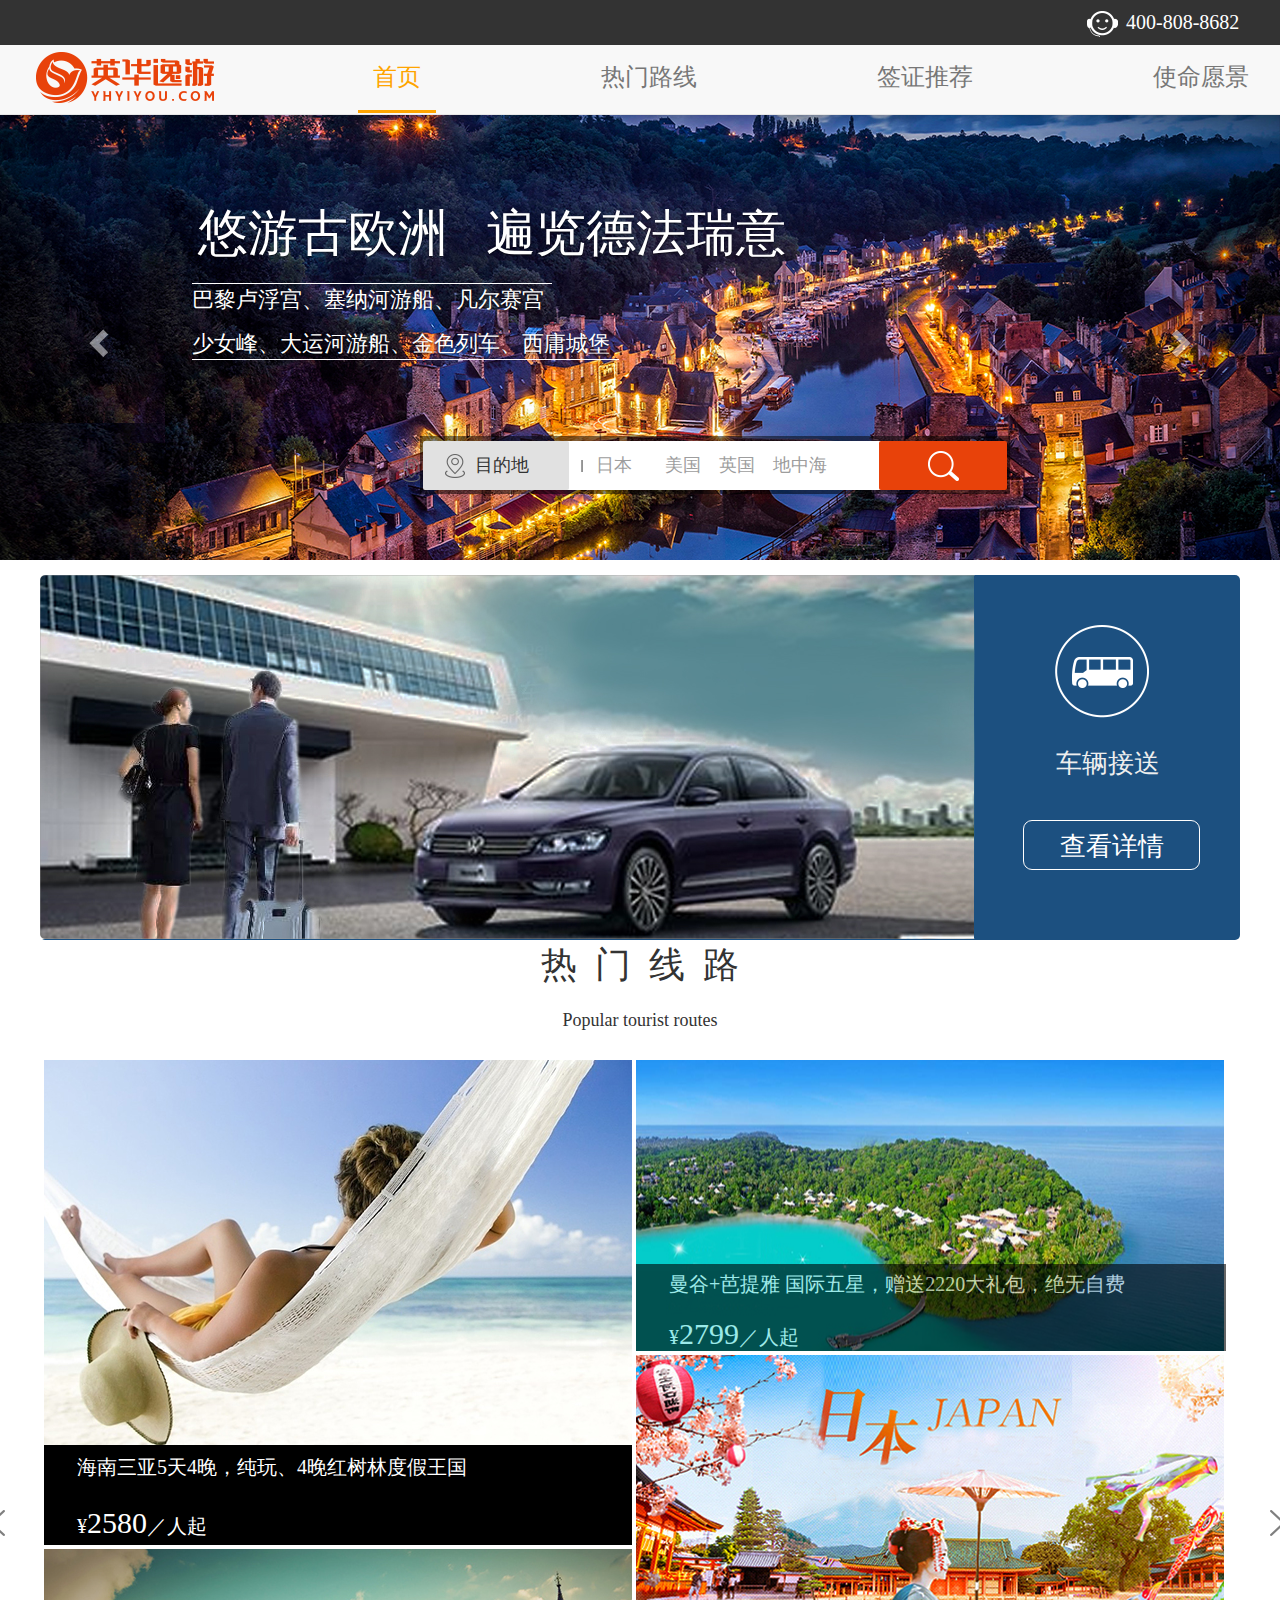
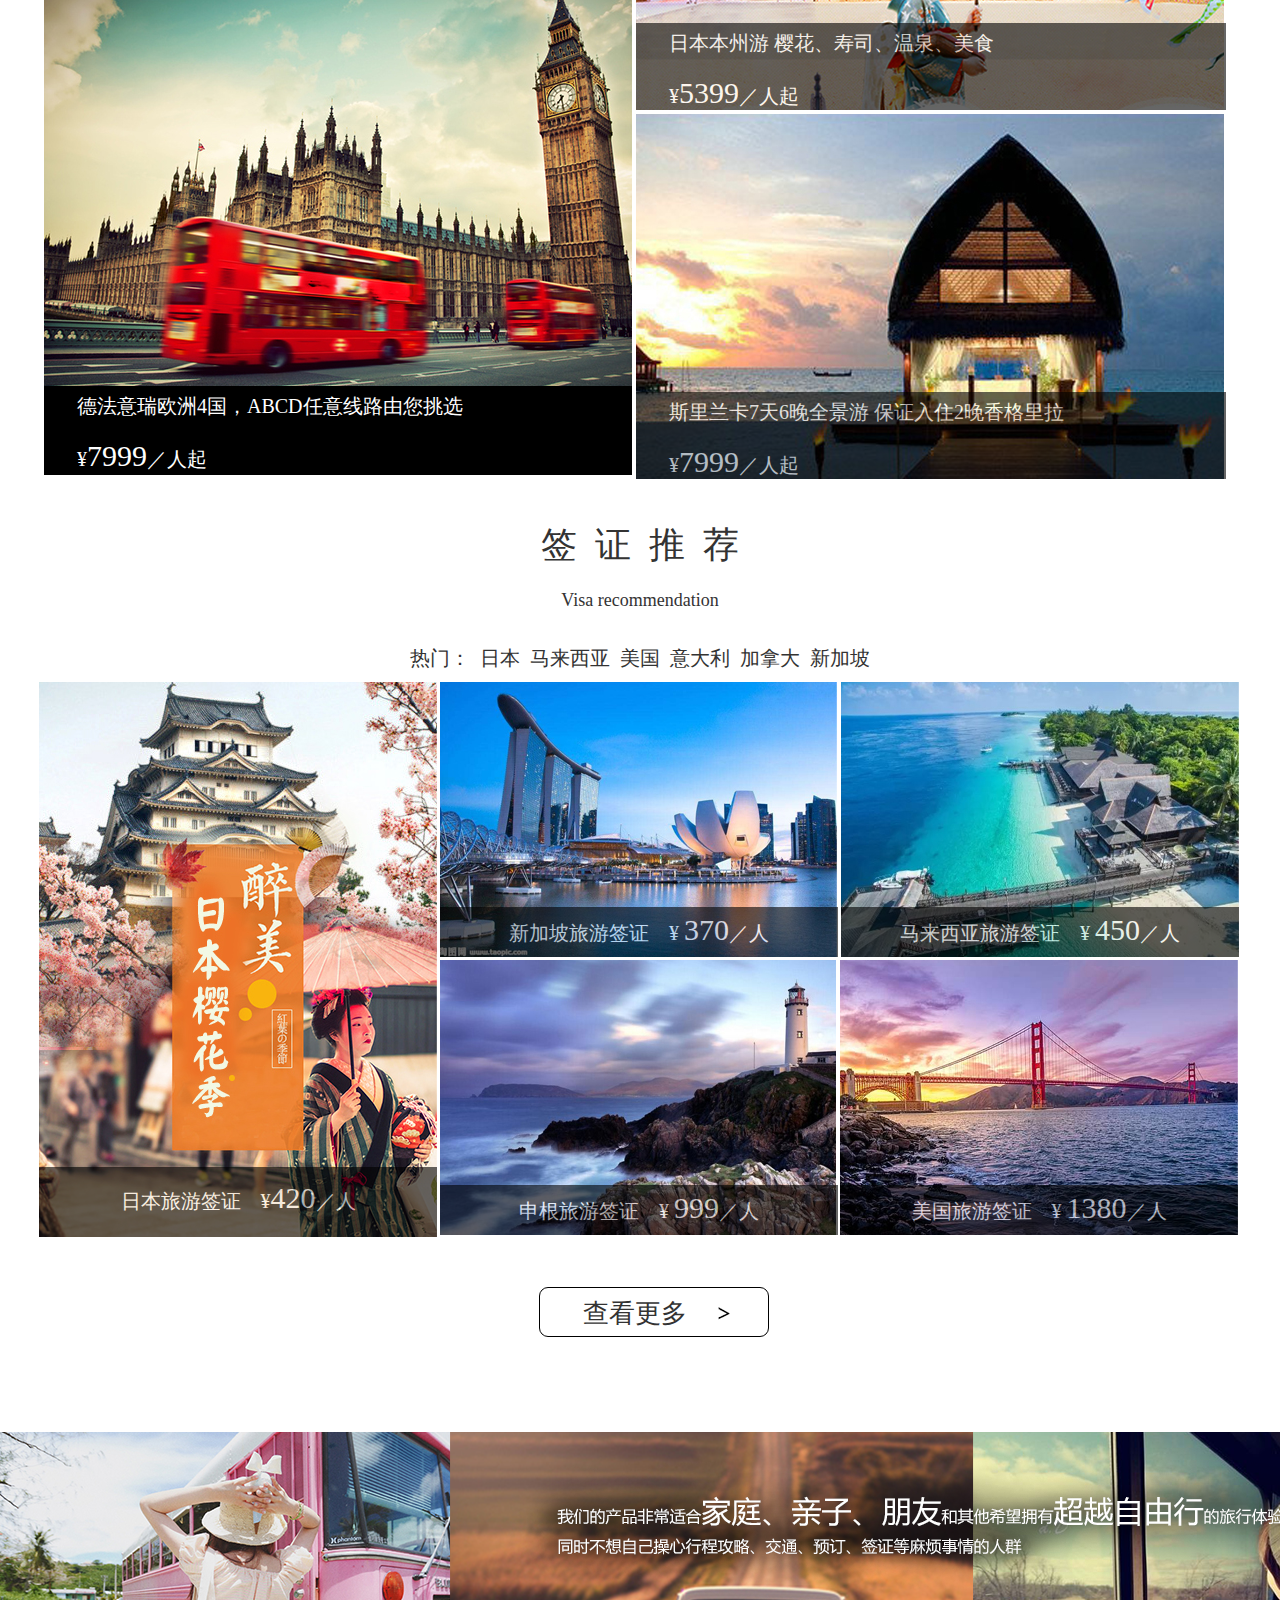
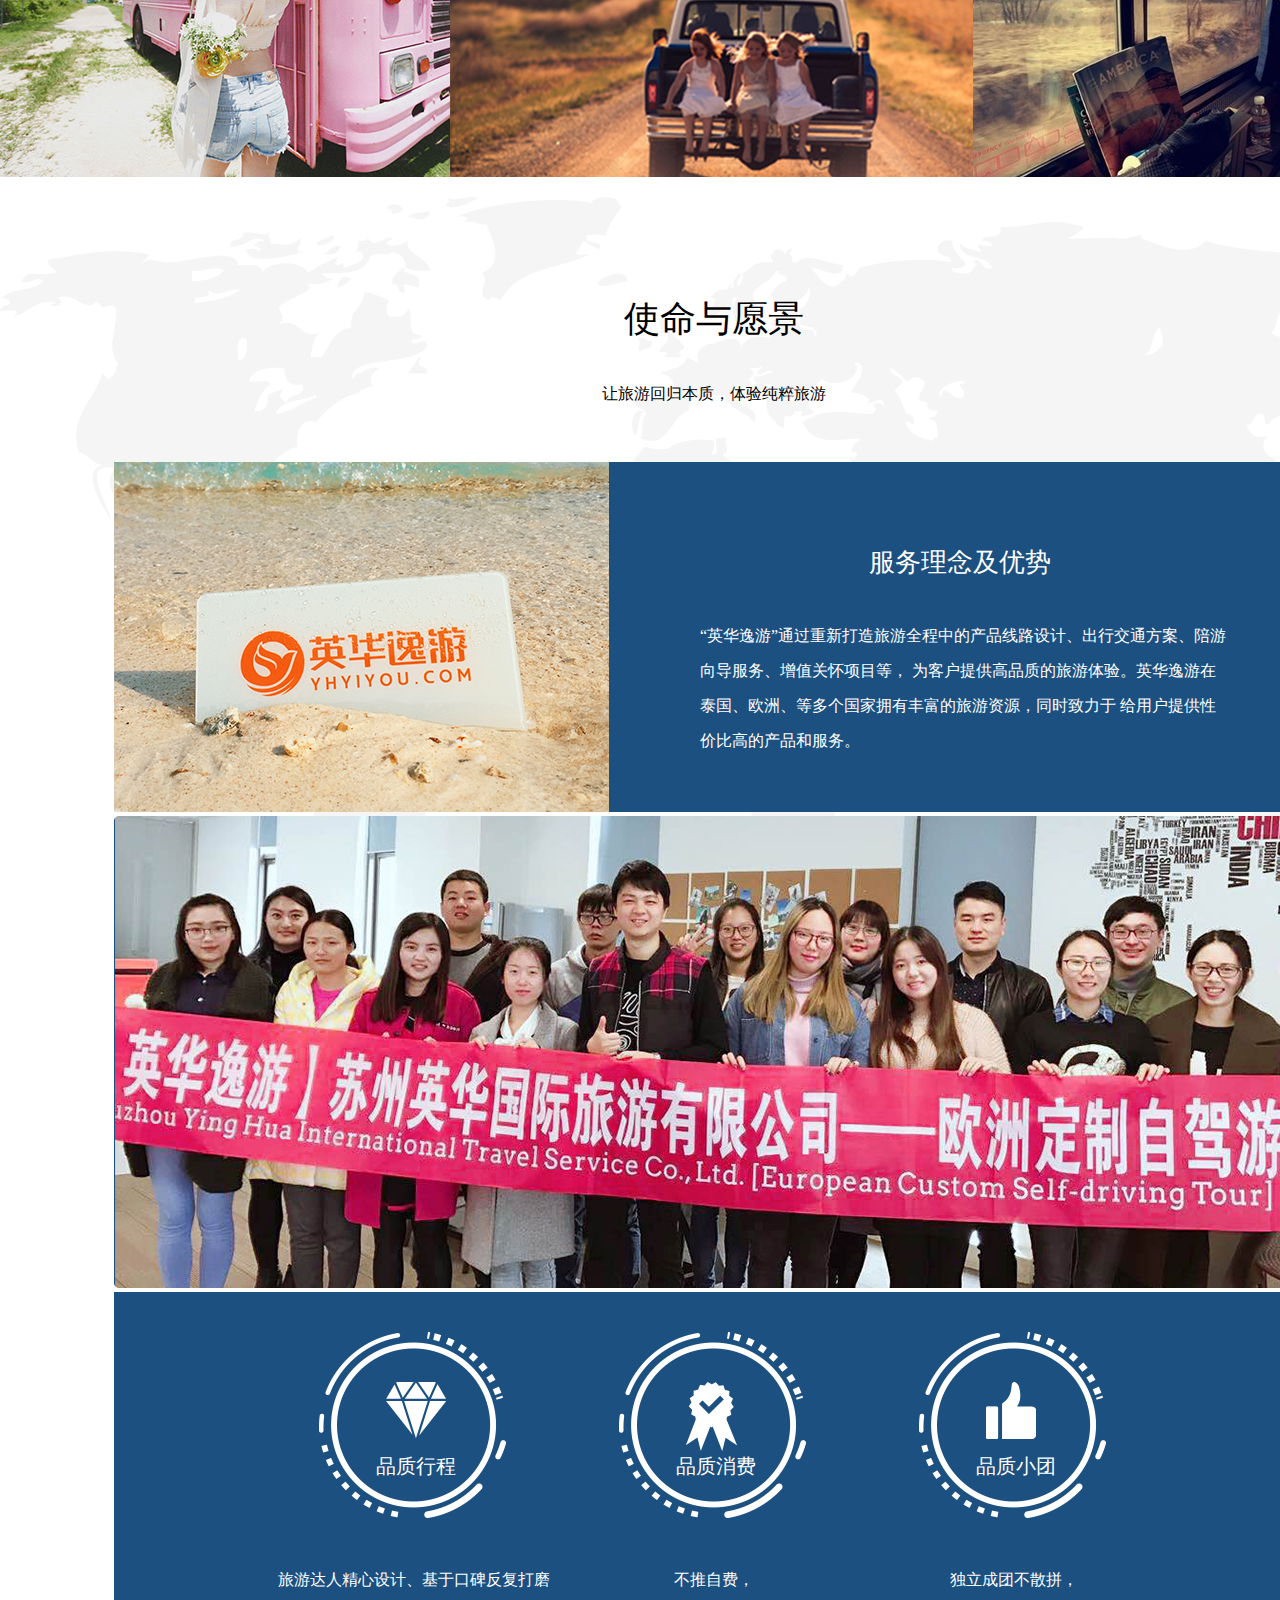
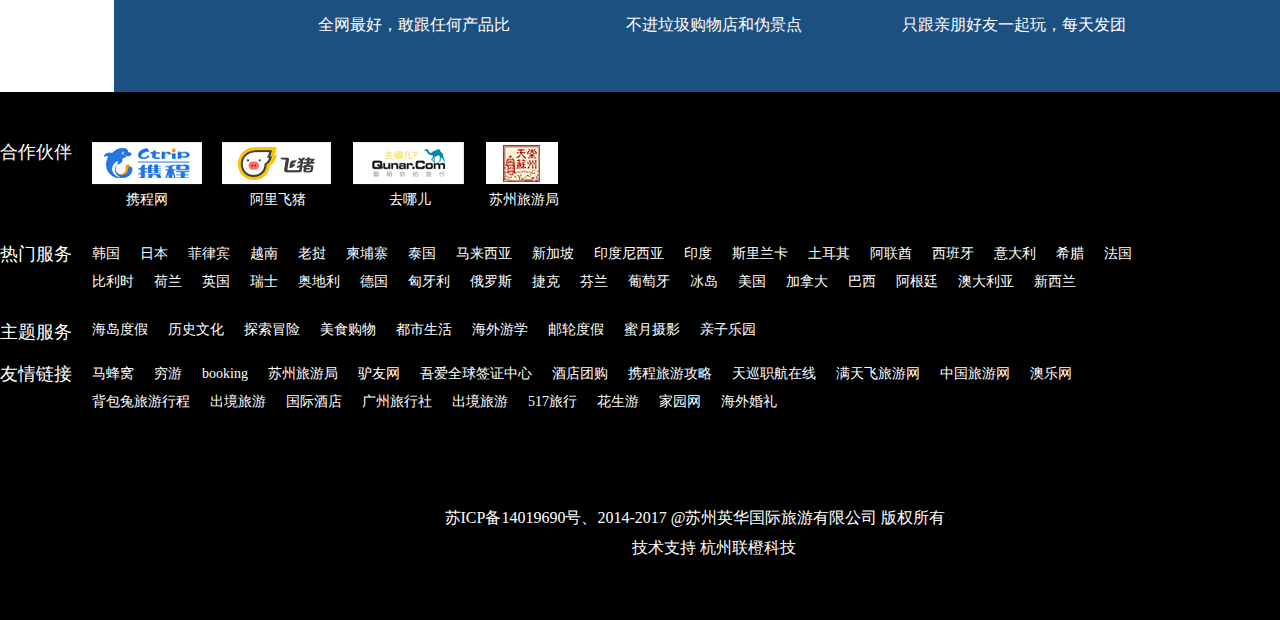
<file: index.html>
<!DOCTYPE html>
<html>

<head lang="en">
    <meta charset="UTF-8">
    <meta name="viewport" content="width=device-width, initial-scale=1.0">
    <title>英华逸游</title>
    <link rel="stylesheet" type="text/css" href="css/a.css" rel="stylesheet" media="screen">
</head>

<body data-spy="scroll" data-target="#myNav">
    <script src="js/jquery.js"></script>
    <script src="js/bootstrap.js"></script>

    <div id="container">
        <div id="aaa"></div>

        <div class="upper">
            <div class="upper2">
                <ul>
                    <li><img src="./img/tell.png"></li>
                    <li class="upper0">400-808-8682</li>
                    <li class="upper1">请登录</li>
                    <li><img src="./img/first.png"></li>
                    <li>注册</li>
                </ul>
            </div>
        </div>


        <div style="background-color: gray">
            <nav class="navbar navbar-default  navbar-fixed-top" id="myNav">
                <div class="navbar-header">
                    <button class="navbar-toggle" type="button" data-toggle="collapse" data-target="#bs-1">
                        <span class="icon-bar"></span>
                        <span class="icon-bar"></span>
                    </button>
                    <a class="navbar-brand" href="#" style="margin-left:10%"><img src="./img/logo.png"></a>
                </div>
                <div class="collapse navbar-collapse" id="bs-1" class="main" style="width:1428px">
                    <ul class="nav navbar-nav">
                        <li class="active">
                            <a href="#aaa">首页</a>
                        </li>
                        <li>
                            <a href="#bbb">热门路线</a>
                        </li>
                        <li>
                            <a href="#ccc">签证推荐</a>
                        </li>
                        <li>
                            <a href="#ddd">使命愿景</a>
                        </li>
                    </ul>
                </div>
            </nav>
        </div>


        <div>
            <div class="head2">
                <div id="generic" class="carousel slide" data-ride="carousel" data-interval="2000" data-wrap="true">
                    <!-- 轮播（Carousel）项目 -->
                    <div class="carousel-inner">
                        <div class="item active">
                            <img alt="First slide" src="img/banner.jpg" style="width:100%;height:446px">
                            <div class="carousel-caption">
                                <div class="freedom1">
                                    <p>悠游古欧洲&nbsp;&nbsp;&nbsp;遍览德法瑞意</p>
                                </div>
                                <div class="freedom4">
                                    <p>全程升级热早+1晚5星酒店</p>
                                </div>
                                <div class="freedom2">
                                    <p>巴黎卢浮宫、塞纳河游船、凡尔赛宫</p>
                                </div>
                                <div class="freedom3">
                                    <p>少女峰、大运河游船、金色列车、西庸城堡</p>
                                </div>
                            </div>
                        </div>
                        <div class="item">
                            <img alt="Second slide" src="img/banner2.jpg" style="width:100%;height:446px">
                        </div>

                        <!-- 轮播（Carousel）导航 -->
                        <a class="left carousel-control" href="#generic" data-slide="prev">
                            <span class="glyphicon glyphicon-chevron-left"></span>
                        </a>
                        <a class="right carousel-control" href="#generic" data-slide="next">
                            <span class="glyphicon glyphicon-chevron-right"></span>
                        </a>
                    </div>
                </div>
                <div class="head3"></div>
                <div class="head6" class="clear:after">
                    <div class="head5">
                        <p>目的地</p>
                    </div>
                    <ul class="head7">
                        <li>日本</li>
                        <li>美国</li>
                        <li>英国</li>
                        <li>地中海</li>
                    </ul>
                    <button class="head4"><img src="./img/search.png" alt=""></button>
                </div>


                <div class="hbegin">
                    <div class="hbegin4">
                        <img src="./img/carH.png" alt="">
                        <p class="hbegin3">机场接送&nbsp;&nbsp;省心省力</p>
                        <p class="hbegin1">提供上海、苏州、无锡各市</p>
                        <p class="hbegin2">往返机场、码头接送服务，更有包车服务</p>
                        <div class="hbegin5">查看详情</div>
                    </div>
                </div>


                <div class="begin2">
                    <div class="begin4">
                        <img float="left" src="./img/Sbanner2.jpg" alt="">
                        <div class="begin5"><img src="./img/car.png" alt=""></div>
                        <h3>车辆接送</h3>
                        <div class="begin7">
                            <div>查看详情</div>
                        </div>
                    </div>
                </div>


                


                <div id="bbb">
                <div class="route1">
                    <p class="route2">热&nbsp;&nbsp;门&nbsp;&nbsp;线&nbsp;&nbsp;路</p>
                    <p class="route3">Popular tourist routes</p>
                </div>


                <div class="hroute">
                        <div class="hroute1">
                            <div class="hroute11"></div>
                            <div class="hroute12">热门路线</div>
                        </div>
                        <div class="hroute2">
                            <div class="hroute21">
                                <img src="./img/hot1.jpg" alt="">
                                <div class="hroute22">
                                    <p>海南三亚5天4晚</p>
                                    <p class="hroute24">纯玩、4晚红树林度假王国</p>
                                    <p>¥<span>2580</span>／人起</p>
                                </div>
                            </div>
                            <div class="hroute21">
                                <img src="./img/hot2.jpg" alt="">
                                <div class="hroute22">
                                    <p>德法意瑞欧洲4国</p>
                                    <p class="hroute24">ABCD任意线路由您挑选</p>
                                    <p>¥<span>7999</span>／人起</p>
                                </div>
                            </div>
                            <div class="hroute3">
                                <p>查看更多</p>
                            </div>
                        </div>
                    </div>
                </div>


                <div class="routep1" class="clear:after">
                    <div class="routep4">
                        <div class="routepa"><img src="./img/hotL.png" alt=""></div>
                        <div class="routepb"><img src="./img/hotR.png" alt=""></div>
                        <ul class="routep5">
                            <li><img src="./img/hot1.jpg" alt=""></li>
                            <li class="routep2">
                                <p>海南三亚5天4晚，纯玩、4晚红树林度假王国</p>
                                <p>¥<span class="routep8">2580</span>／人起</p>
                            </li>
                            <li class="routep6"><img src="./img/hot2.jpg" alt=""></li>
                            <li class="routep3">
                                <p>德法意瑞欧洲4国，ABCD任意线路由您挑选</p>
                                <p>¥<span class="routep8">7999</span>／人起</p>
                            </li>
                        </ul>
                        <ul class="routep5">
                            <li class="routea">
                                <div class="routep7">
                                    <p>曼谷+芭提雅 国际五星，赠送2220大礼包，绝无自费</p>
                                    <p>¥<span class="routep8">2799</span>／人起</p>
                                </div>
                            </li>
                            <li class="routeb">
                                <div class="routep7">
                                    <p>日本本州游 樱花、寿司、温泉、美食</p>
                                    <p>¥<span class="routep8">5399</span>／人起</p>
                                </div>
                            </li>
                            <li class="routec">
                                <div class="routep7">
                                    <p>斯里兰卡7天6晚全景游 保证入住2晚香格里拉</p>
                                    <p>¥<span class="routep8">7999</span>／人起</p>
                                </div>
                            </li>
                        </ul>
                    </div>
                </div>




                <div id="ccc">
                    <div class="good1">
                        <p class="good2">签&nbsp;&nbsp;证&nbsp;&nbsp;推&nbsp;&nbsp;荐</p>
                        <p class="good4">Visa recommendation</p>
                        <p class="good5">
                            热门：&nbsp;&nbsp;日本&nbsp;&nbsp;马来西亚&nbsp;&nbsp;美国&nbsp;&nbsp;意大利&nbsp;&nbsp;加拿大&nbsp;&nbsp;新加坡
                        </p>
                    </div>

                    <div class="hgood">
                            <div class="hroute1">
                                <div class="hroute11"></div>
                                <div class="hroute12">签证推荐</div>
                            </div>
                            <div class="hgood2">
                                <div class="hgood4">
                                    <div>
                                        <p class="hgood6">日本旅游签证</p>
                                        <p class="hgood7">¥<span>420</span></p>
                                    </div>
                                </div>
                                <div class="hgood3">
                                    <div>
                                        <div class="hgood5">
                                            <p class="hgood6">美国旅游签证</p>
                                            <p class="hgood7">¥<span>1380</span></p>
                                        </div>
                                    </div>
                                    <div>
                                        <div class="hgood5">
                                            <p class="hgood6">新加坡旅游签证</p>
                                            <p class="hgood7">¥<span>370</span></p>
                                        </div>
                                    </div>
                                </div>
                                <div class="hgood9">
                                    <p>查看更多</p>
                                </div>
                            </div>
                        </div>
                </div>


                <div class="goodp">
                    <div class="goodp1">
                        <div class="goodp2">
                            <img src="./img/visa1.jpg" alt="">
                            <div class="goodpa">
                                <p>日本旅游签证<span class="goodpa2">¥</span><span class="goodpa1">420</span>／人</p>
                            </div>
                        </div>
                        <ul class="goodp3">
                            <li>
                                <img src="./img/visa2.jpg" alt="">
                                <div class="goodpb">
                                    <p class="goodpb1">新加坡旅游签证<span class="goodpa2">¥</span>
                                        <span class="goodpa1">370</span>／人</p>
                                </div>
                            </li>
                            <li>
                                <img src="./img/visa3.jpg" alt="">
                                <div class="goodpb">
                                    <p class="goodpb1">马来西亚旅游签证<span class="goodpa2">¥</span>
                                        <span class="goodpa1">450</span>／人</p>
                                </div>
                            </li>
                            <li style="padding-top: 3px;">
                                <img src="./img/visa4.jpg" alt="">
                                <div class="goodpb">
                                    <p class="goodpb1">申根旅游签证<span class="goodpa2">¥</span>
                                        <span class="goodpa1">999</span>／人</p>
                                </div>
                            </li>
                            <li  style="padding-top: 3px;">
                                <img src="./img/visa5.jpg" alt="">
                                <div class="goodpb">
                                    <p class="goodpb1">美国旅游签证<span class="goodpa2">¥</span>
                                        <span class="goodpa1">1380</span>／人</p>
                                </div>
                            </li>
                        </ul>
                        <div class="goodp4">
                            <p>查看更多</p>
                        </div>
                    </div>
                </div>


                <div class="picture">
                    <div class="picture1"></div>
                </div>

                
                <div id="ddd">
                        <div class="hlast">
                                <div class="hroute1">
                                    <div class="hroute11"></div>
                                    <div class="hroute12">使命与愿景：</div>
                                    <p class="hlastone">让旅游回归本质，体验纯粹旅游</p>
                                </div>
                                <div class="hback">
                                    <div>
                                        <img src="./img/mission1.jpg" alt="" class="hback1">
                                        <div class="hback2">
                                            <p class="hback3">--服务理念--</p>
                                            <p>“英华逸游”通过重新打造旅游全程中的产品线路设计、出行交通方案、陪游向导服务、增值关怀项目等，
                                                为客户提供高品质的旅游体验。英华逸游在泰国、欧洲、等多个国家拥有丰富的旅游资源，同时致力于
                                                给用户提供性价比高的产品和服务。
                                            </p>
                                        </div>
                                        <img src="./img/mission2.jpg" alt="" class="hback4">
                                        <div class="hback5">
                                            <p class="hback3">--服务优势--</p>
                                            <div>
                                                <img src="./img/icon11.png" alt="">
                                                <div>
                                                <p>旅游达人精心设计、基于口碑反复打磨,</p>
                                                <p>告别人山人海鸡肋景点</p>
                                                <p>全网最好，敢跟任何产品比</p>
                                                </div>
                                            </div>
                                            <div>
                                                <img src="./img/icon22.png" alt="">
                                                <div>
                                                <p>不推自费，</p>
                                                <p>不进垃圾购物店和伪景点</p>
                                                </div>
                                            </div>
                                            <div>
                                                <img src="./img/icon33.png" alt="">
                                                <div>
                                                <p>独立成团不散拼，</p>
                                                <p>只跟亲朋好友一起玩，每天发团</p>
                                                </div>
                                            </div>
                                        </div>
                                    </div>
                                </div>
                            </div>
            
                <div class="last">
                    <div class="last1">
                        <div class="last2">
                            <h1>使命与愿景</h1>
                            <h2>让旅游回归本质，体验纯粹旅游</h2>
                            <div class="last5"><img src="./img/mission1.jpg" alt=""></div>
                            <div class="last4">
                                <h4>服务理念及优势</h4>
                                <div>
                                    <p>“英华逸游”通过重新打造旅游全程中的产品线路设计、出行交通方案、陪游向导服务、增值关怀项目等，
                                        为客户提供高品质的旅游体验。英华逸游在泰国、欧洲、等多个国家拥有丰富的旅游资源，同时致力于
                                        给用户提供性价比高的产品和服务。
                                    </p>
                                </div>
                            </div>
                            <div class="last6"><img src="./img/mission2.jpg" alt="" style="padding-top: 4px"></div>
                            <div class="last3">
                                <ul>
                                    <li>
                                        <div>
                                            <img src="./img/icon1.png" alt="" class="assure">
                                            <img src="./img/rorate.png" alt="">
                                            <p class="assure2">品质行程</p>
                                        </div>
                                        <p>旅游达人精心设计、基于口碑反复打磨</p>
                                        <p>全网最好，敢跟任何产品比</p>
                                    </li>
                                    <li>
                                        <div>
                                            <img src="./img/icon2.png" alt="" class="assure">
                                            <img src="./img/rorate.png" alt="">
                                            <p class="assure2">品质消费</p>
                                        </div>
                                        <p>不推自费，</p>
                                        <p>不进垃圾购物店和伪景点</p>
                                    </li>
                                    <li>
                                        <div>
                                            <img src="./img/icon3.png" alt="" class="assure">
                                            <img src="./img/rorate.png" alt="">
                                            <p class="assure2">品质小团</p>
                                        </div>
                                        <p>独立成团不散拼，</p>
                                        <p>只跟亲朋好友一起玩，每天发团</p>
                                    </li>
                                </ul>
                            </div>
                        </div>
                    </div>
                </div>
                </div>


                <div class="down1">
                    <div class="down10">
                        <ul>
                            <li>
                                <ul>
                                    <li>合作伙伴</li>
                                    <li>
                                        <img src="./img/q1.png">
                                        <p>携程网</p>
                                    </li>
                                    <li>
                                        <img src="./img/q2.png">
                                        <p>阿里飞猪</p>
                                    </li>
                                    <li>
                                        <img src="./img/q3.png">
                                        <p>去哪儿</p>
                                    </li>
                                    <li>
                                        <img src="./img/q4.png">
                                        <p>苏州旅游局</p>
                                    </li>
                                </ul>
                            </li>
                        </ul>
                        <ul class="down11">
                            <li style="font-size:18px;margin-bottom:25px;">热门服务</li>
                            <li>韩国</li>
                            <li>日本</li>
                            <li>菲律宾</li>
                            <li>越南</li>
                            <li>老挝</li>
                            <li>柬埔寨</li>
                            <li>泰国</li>
                            <li>马来西亚</li>
                            <li>新加坡</li>
                            <li>印度尼西亚</li>
                            <li>印度</li>
                            <li>斯里兰卡</li>
                            <li>土耳其</li>
                            <li>阿联酋</li>
                            <li>西班牙</li>
                            <li>意大利</li>
                            <li>希腊</li>
                            <li>法国</li>
                            <li>比利时</li>
                            <li>荷兰</li>
                            <li>英国</li>
                            <li>瑞士</li>
                            <li>奥地利</li>
                            <li>德国</li>
                            <li>匈牙利</li>
                            <li>俄罗斯</li>
                            <li>捷克</li>
                            <li>芬兰</li>
                            <li>葡萄牙</li>
                            <li>冰岛</li>
                            <li>美国</li>
                            <li>加拿大</li>
                            <li>巴西</li>
                            <li>阿根廷</li>
                            <li>澳大利亚</li>
                            <li>新西兰</li>
                        </ul>
                        <ul class="down12">
                            <li style="font-size:18px;">主题服务</li>
                            <li>海岛度假</li>
                            <li>历史文化</li>
                            <li>探索冒险</li>
                            <li>美食购物</li>
                            <li>都市生活</li>
                            <li>海外游学</li>
                            <li>邮轮度假</li>
                            <li>蜜月摄影</li>
                            <li>亲子乐园</li>
                        </ul>
                        <ul class="down13">
                            <li style="font-size:18px;margin-bottom:25px;">友情链接</li>
                            <li>马蜂窝</li>
                            <li>穷游</li>
                            <li>booking</li>
                            <li>苏州旅游局</li>
                            <li>驴友网</li>
                            <li>吾爱全球签证中心</li>
                            <li>酒店团购</li>
                            <li>携程旅游攻略</li>
                            <li>天巡职航在线</li>
                            <li>满天飞旅游网</li>
                            <li>中国旅游网</li>
                            <li>澳乐网</li>
                            <li>背包兔旅游行程</li>
                            <li>出境旅游</li>
                            <li>国际酒店</li>
                            <li>广州旅行社</li>
                            <li>出境旅游</li>
                            <li>517旅行</li>
                            <li>花生游</li>
                            <li>家园网</li>
                            <li>海外婚礼</li>
                        </ul>
                    </div>
                </div>


                <div class="hbottom1">
                    <div class="hbottom3">
                        <div class="hbottom2">
                            <ul>
                                <li>苏ICP备14019690号、2014-2017</li>
                                <li>@苏州英华国际旅游有限公司 版权所有</li>
                                <li>技术支持 杭州联橙科技</li>
                            </ul>
                        </div>
                    </div>
                </div>


                <div class="bottom1">
                    <div class="bottom3">
                        <div class="bottom2">
                            <ul>
                                <li>苏ICP备14019690号、2014-2017 @苏州英华国际旅游有限公司 版权所有</li>
                                <li>技术支持 杭州联橙科技</li>
                            </ul>
                        </div>
                    </div>
                </div>
            </div>
        </div>
        <script>
            /*window.onload=function(){
                        var cover=document.getElementsByClassName('head1')[0];
            
                        window.onscroll=function(){
                            var st=document.documentElement.scrollTop || document.body.scrollTop;
                            if(st>180){
                                cover.style.position='fixed'
                            }
                            else{
                                cover.style.position='static'
                            }
                        }
                    }*/
        </script>
</body>

</html>
</file>
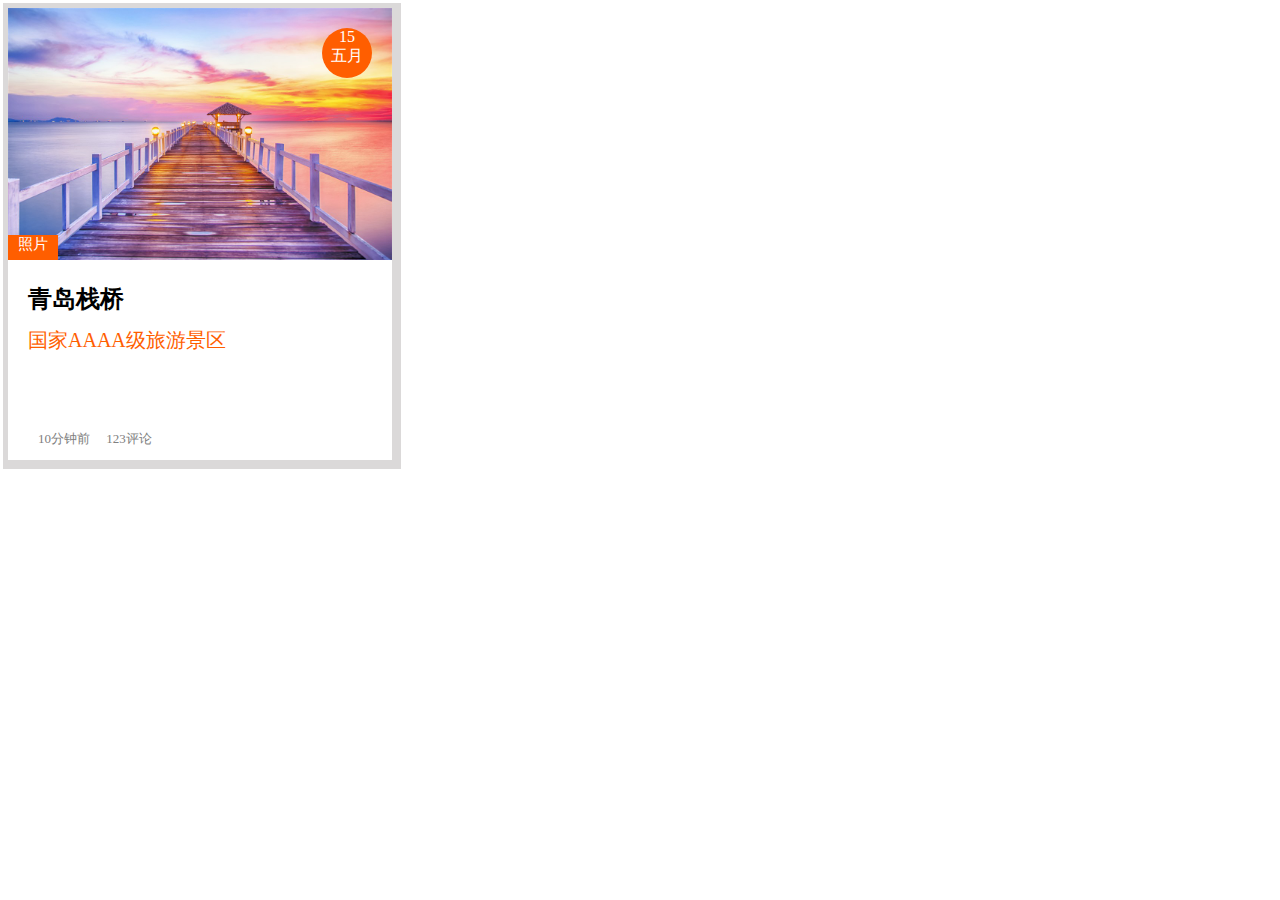
<file: four.html>
﻿<!DOCTYPE html>
<html>
<head>
	<meta charset="utf-8" />
	<title>背景</title>
    <style type="text/css">
        .box{
            width:384px;
            height:452px;
            box-shadow:2px 2px 0px 7px rgb(219, 217, 217);
            position:relative; 
            overflow: hidden;
        }
		.first{
			width: 384px;
			height: 252px;
			background-repeat: no-repeat;
	        background-size: contain;
            background-image: url(zhanqiao.jpg);
            transition: transform 1s ease;
		}
        .first div{
            opacity:0;
            width:384px;
            height:252px;
            background-color: black;
            transition: opacity 1s ease;
        }
        .box:hover .first div{
            opacity:0.3;
        }
        .two{
            height:170px;
            width:384px;
            position:relative;
            background-color: white;
            transition: transform 0.5s ease;
        }
        .box:hover .first{
            transform: scale(1.2);
        }
        .box:hover .two{
            transform: scaleY(2.4);
        }
        .box:hover .two1{
            top:108px;
        }
        .box:hover .two2{
            top:136px;
        }
        .box:hover .two3{
            top:180px;
        }
        .two1{
            position:absolute;
            height:25px;
            width:50px;
            background-color: #ff5e00;
            top:227px;
            left:0px;
            color:white;
            font-size:15px;
            text-indent:10px;
            transition: top 0.5s ease;
        }
        .two2{
            position:absolute;
            left:20px;
            top:255px;
            transition: top 0.5s ease;
        }
        .two3{
            position:absolute;
            left:20px;
            top:299px;
            color:#ff5e00;
            font-size: 20px;
            transition: top 0.5s ease;
        }
        .three{
            position:absolute;
            left:0px;
            bottom:0px;
            height:30px;
            width:384px;
            font-size: 13px;
            color:gray;
            text-indent:30px;
        }
        .four{
            position:absolute;
            background-color:#ff5e00;
            border-radius:25px;
            width: 50px;
            height:50px;
            top:20px;
            right:20px;
            color:white;
            text-align: center;
        }
        .last{
            opacity:0;
            width:350px;
            position:absolute;
            bottom:50px;
            left:20px;
            color:rgb(54, 51, 51);
            line-height: 30px;
            transition: opacity 0.2s linear;
        }
        .box:hover .last{
            opacity:1;
        }
	</style>
</head>
<body>
	<div class="box">
        <div class="first">
            <div></div>
        </div>
        <div class="two"></div>
        <div class="two1">照片</div>
        <h2 class="two2">青岛栈桥</h2>
        <p class="two3">国家AAAA级旅游景区</p>
        <div class="three">
            10分钟前&nbsp;&nbsp;&nbsp;&nbsp;&nbsp;123评论
        </div>
        <div class="four">
            15<br/>五月
        </div>
        <p class="last">
            青岛栈桥是青岛海滨风景区的景点之一，是国务院于1982年首批公布的国家级
            风景名胜区。青岛栈桥位于有人如织的青岛中山路南端，桥身从海岸探入如弯月
            般的青岛湾深处。桥身供有人参观并在此停靠旅游船，有次乘船可看海上青岛
        </p>
	</div>
</body>
</html>
</file>
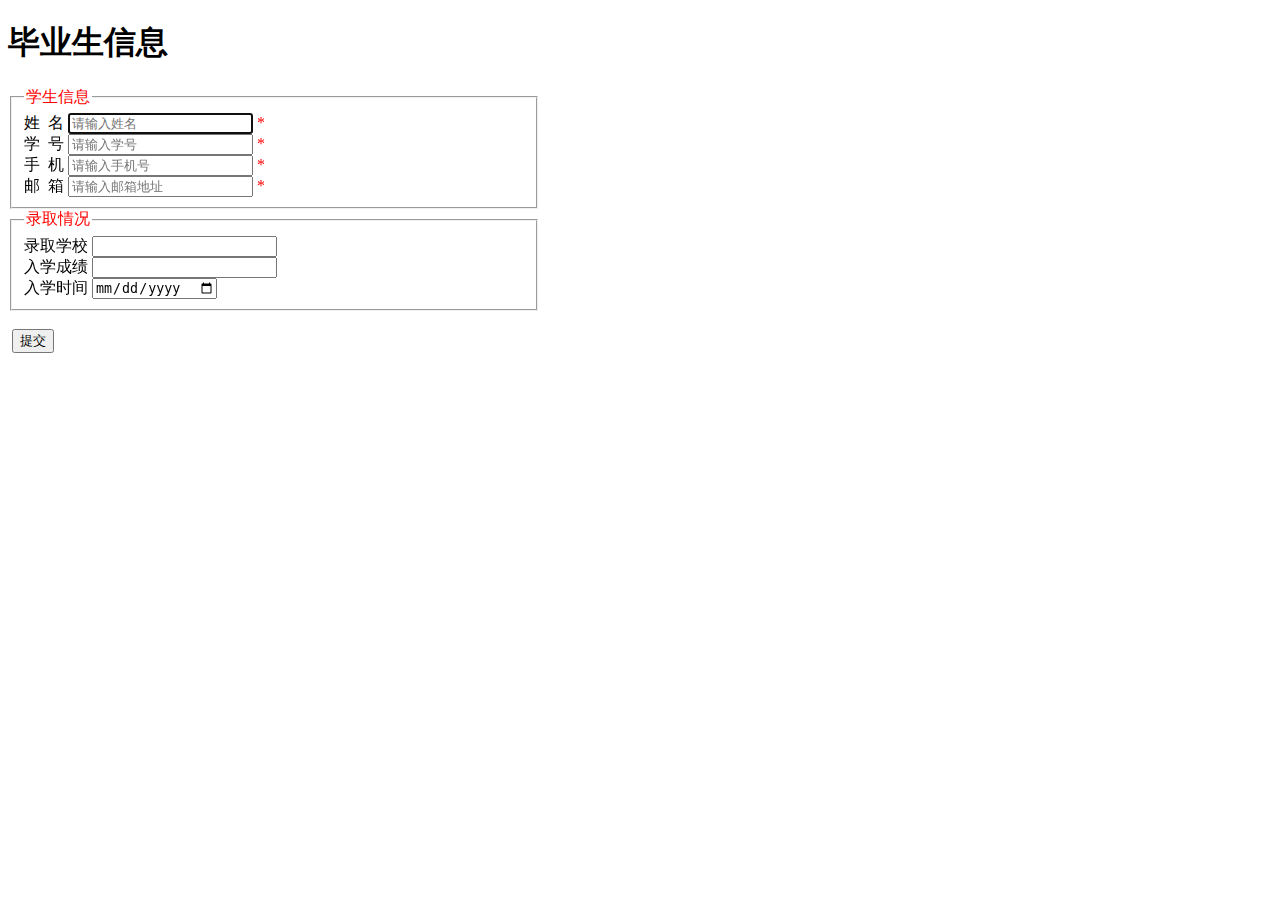
<file: one.html>
﻿<!DOCTYPE html>
<html>
<head>
    <title>first homework</title>
    <meta charset="UTF-8">
    <style>
        .box {
            color:red;
        }
        .border{
            width:500px;
        }
    </style>
</head>
<body>
    <h1>毕业生信息</h1>
	<form id="testform" method="get" action="">
		<fieldset class="border">
			<legend class="box">
				学生信息
            </legend>
            姓&nbsp;&nbsp;名&nbsp;<input type="text" name="name" autofocus="autofocus" required placeholder="请输入姓名"/>
            <span class="box">*</span>
            <br/>
            学&nbsp;&nbsp;号&nbsp;<input type="number" name="number" autofocus="autofocus" required placeholder="请输入学号"/>
            <span class="box">*</span>
            <br/>
            手&nbsp;&nbsp;机&nbsp;<input type="tel" name="phone" autofocus="autofocus" required placeholder="请输入手机号"/>
            <span class="box">*</span>
            <br/>
            邮&nbsp;&nbsp;箱&nbsp;<input type="email" name="mail" autofocus="autofocus" required placeholder="请输入邮箱地址"/>
            <span class="box">*</span>
            <br/>
        </fieldset>
        <fieldset class="border">
            <legend class="box">
                录取情况
            </legend>
            录取学校&nbsp;<input type="search" name="school" autofocus="autofocus" list="schools"/>
            <datalist id="schools">
                <option>河北师范大学</option>
                <option>河北科技大学</option>
                <option>河北金融学院</option>
                <option>石家庄铁路大学</option>
                <option>北京师范大学</option>
            </datalist>
            <br/>
            入学成绩&nbsp;<input type="number" name="result" autofocus="autofocus" required/>
            <br/>
            入学时间&nbsp;<input type="date" name="date1"/>
        </fieldset>
        <br/>
		&nbsp;<input type="submit" name="submit" value="提交"/>
	</form>
</body>
</html>
</file>
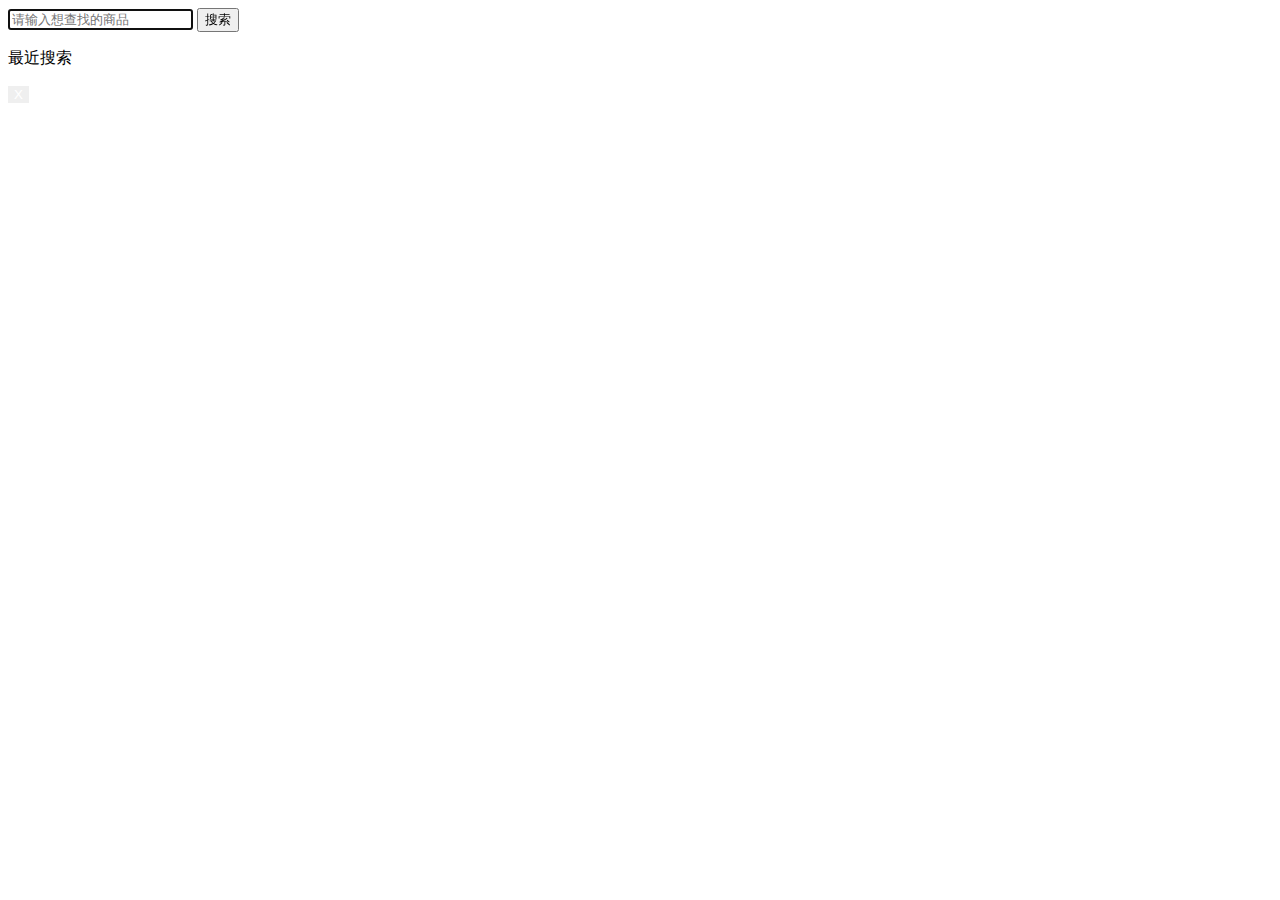
<file: two.html>
<!DOCTYPE html>
<html>

<head>
    <title></title>
    <meta charset="utf-8" />
    <style>
        .del{
            border:0px;
            color:white;
        }
        #box{
            width:500px;
        }
        #box span{
            margin-left:10px;
            list-style:none;
            background-color:#cdcdcd;
        }
    </style>
</head>

<body>
    <form id="textarea" method="get" action="">
        <input id="memo" type="text" name="search" autofocus="autofocus" value="" required placeholder="请输入想查找的商品"/>
        <input type="button" value="搜索" onclick="saveStorage('memo');" />
        <br/>
        <p>最近搜索</p>
        <div id="box">
                
        </div>
        <input class="del" type="button" value="X" onclick="clearStorage('box');" />
    </form>
</body>
<script type="text/javascript">
    var tar= document.getElementById('box');
    tar.innerHTML='无搜索记录！';

    var res="";
        for (var i =  localStorage.length-1; i > localStorage.length-6; i--) {
            var key1 = localStorage.key(i);
            var value1 = localStorage.getItem(key1);
            if(key1!=null){
                res+= '<span>' + value1 + '</span>';
            }
        }
        var target1 = document.getElementById("box");
        target1.innerHTML = res;

    function saveStorage(id) { 
        var data = document.getElementById(id).value;
        var time = new Date().getTime();
        localStorage.setItem(time, data);
        loadStorage('box');
    }
    function loadStorage(id) {
        var result="";
        for (var i =  localStorage.length-1; i > localStorage.length-6; i--) {
            var key = localStorage.key(i);
            var value = localStorage.getItem(key);
            if(key!=null){
                result += '<span>' + value + '</span>';
            }
        }
        var target = document.getElementById(id);
        target.innerHTML = result;
    }
    function clearStorage() {
        localStorage.clear();
        loadStorage('box');
        var target = document.getElementById('box');
        target.innerHTML='无搜索记录！';
    }
</script>

</html>
</file>
<file: css/a.css>
@import "index.css";
@import "bootstrap.css";
@media only screen and (max-width: 768px){
    #container{
        width:768px;
    }
    .upper{
        display:none;
	}
	#aaa{
        height:70px;
        width:768px;
    }
    .navbar-fixed-top{
        top:0px;
    }
    .carousel-caption {
        right: 50%;
        left: 7%;
        padding-bottom: 240px;
    }
    .freedom4{
        display:block;
        font-size:30px;
        width:400px;
        height:30px;
    }
    .freedom2{
        display:none;
    }
    .freedom3{
        display:none;
    }
    .head3{
        left:77px;
    }
    .head6{
        left:80px;
    }
    .hbegin{
        display:block;
    }
    .hroute{
        display:block;
    }
    .hgood{
        display:block;
    }
    .hlast{
        display:block;
    }
    .hbottom1{
        display:block;
    }
    .begin2{
        display:none;
    }
    .route1{
        display:none;
    }
    .routep1{
        display:none;
    }
    .good1{
        display:none;
    }
    .goodp{
        display:none;
    }
    .picture{
        display:none;
    }
    .last{
        display:none;
    }
    .down1{
        display:none;
    }
    .bottom1{
        display:none;
    }
}
</file>
